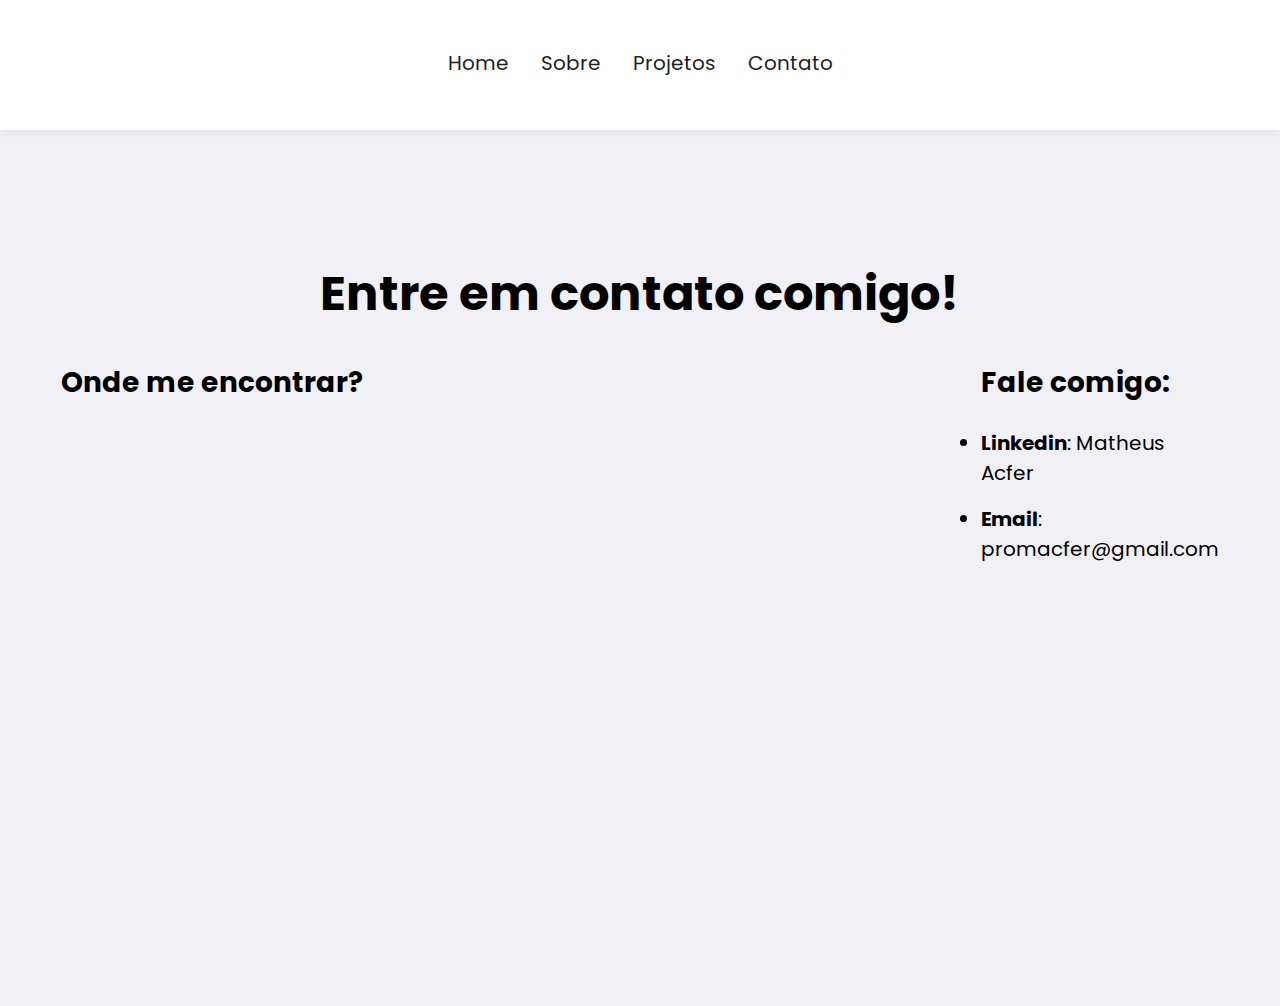
<file: src/contato.html>
<!DOCTYPE html>
<html lang="pt-br">
<head>
  <meta charset="UTF-8">
  <meta name="viewport" content="width=device-width, initial-scale=1.0">
  <link rel="stylesheet" href="./global.css">
  <link rel="stylesheet" href="./contato.css">
  <link rel="preconnect" href="https://fonts.googleapis.com">
  <link rel="preconnect" href="https://fonts.gstatic.com" crossorigin>
  <link href="https://fonts.googleapis.com/css2?family=Poppins:wght@100;400;500;600;700&display=swap" rel="stylesheet">
  <title>Matheus Acfer | Contato</title>
</head>
<body>
  <header>
    <nav>
      <a href="#">Home</a>
      <a href="./sobre.html">Sobre</a>
      <a href="./projetos.html">Projetos</a>
      <a href="./contato.html">Contato</a>
    </nav>
  </header>

  <main>
    <h1>Entre em contato comigo!</h1>

    <div>
      <aside>
        <h2>Onde me encontrar?</h2>

        <iframe src="https://www.google.com/maps/embed?pb=!1m18!1m12!1m3!1d5666.950870471195!2d-34.899958898099776!3d-8.085398264575677!2m3!1f0!2f0!3f0!3m2!1i1024!2i768!4f13.1!3m3!1m2!1s0x7ab1f550879a081%3A0xd745451dc0114039!2sRiomar%20Trade%20Center%204%20e%205!5e0!3m2!1spt-BR!2sbr!4v1728653158625!5m2!1spt-BR!2sbr" width="600" height="450" style="border:0;" allowfullscreen="" loading="lazy" referrerpolicy="no-referrer-when-downgrade"></iframe>
      </aside>

      <aside>
        <h2>Fale comigo:</h2>

        <ul>
          <li>
            <strong>Linkedin</strong>: Matheus Acfer
          </li>
          <li>
            <strong>Email</strong>: promacfer@gmail.com
          </li>
        </ul>
      </aside>
    </div>
  </main>
</body>
</html>
</file>
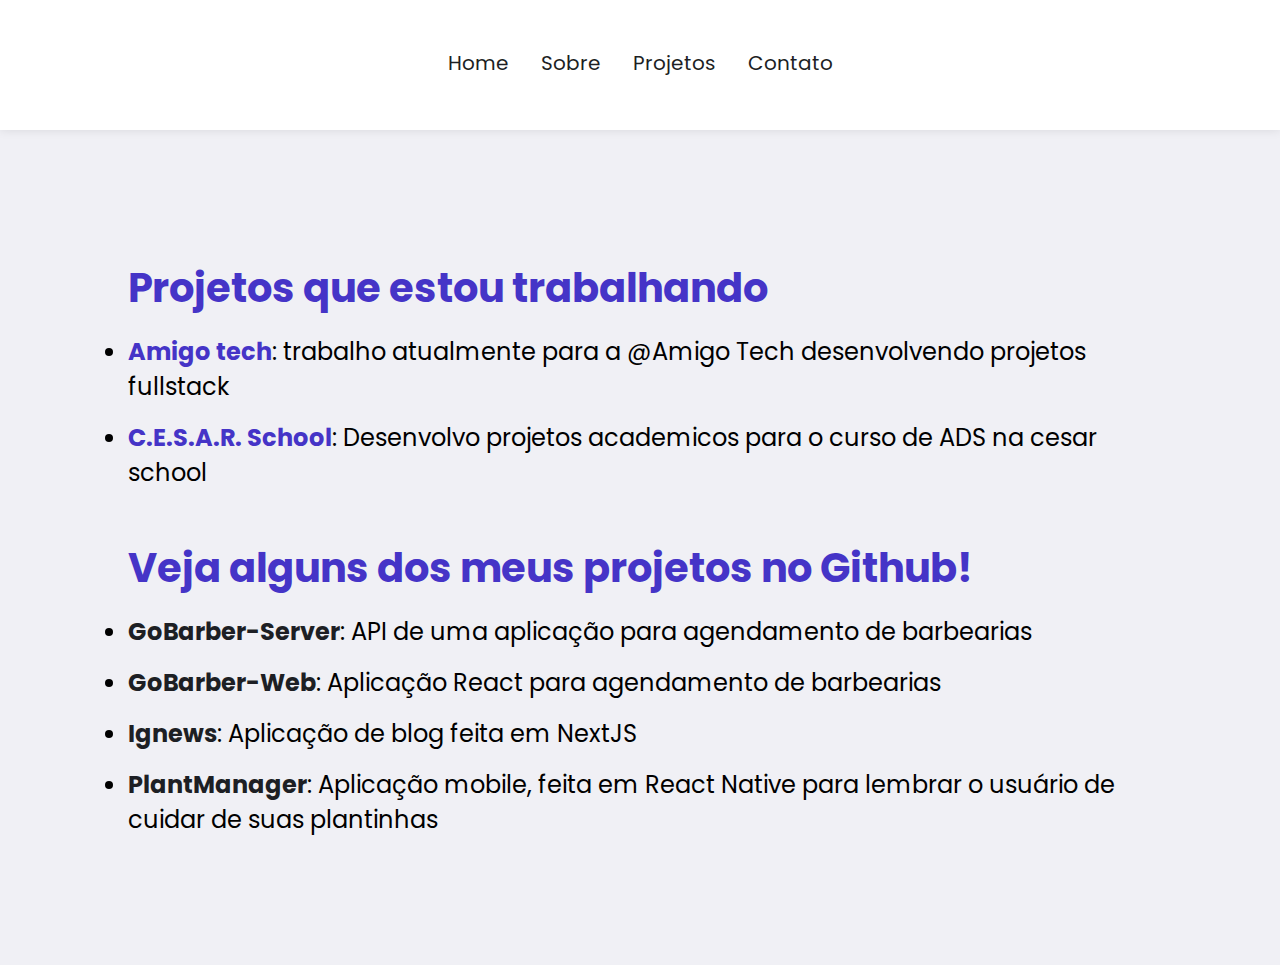
<file: src/projetos.html>
<!DOCTYPE html>
<html lang="en">
<head>
  <meta charset="UTF-8">
  <meta name="viewport" content="width=device-width, initial-scale=1.0">
  <link rel="stylesheet" href="./global.css">
  <link rel="stylesheet" href="./projetos.css">
  <link rel="preconnect" href="https://fonts.googleapis.com">
  <link rel="preconnect" href="https://fonts.gstatic.com" crossorigin>
  <link href="https://fonts.googleapis.com/css2?family=Poppins:wght@100;400;500;600;700&display=swap" rel="stylesheet">
  <title>Matheus Acfer | Projetos</title>
</head>
<body>
  <header>
    <nav>
      <a href="#">Home</a>
      <a href="./sobre.html">Sobre</a>
      <a href="./projetos.html">Projetos</a>
      <a href="./contato.html">Contato</a>
    </nav>
  </header>

  <main>
    <section>
      <h1>Projetos que estou trabalhando</h1>

      <ul>
        <li>
          <strong>Amigo tech</strong>: trabalho atualmente para a @Amigo Tech desenvolvendo projetos fullstack
        </li>

        <li>
          <strong>C.E.S.A.R. School</strong>: Desenvolvo projetos academicos para o curso de ADS na cesar school
        </li>
      </ul>
    </section>

    <section>
      <h1>Veja alguns dos meus projetos no Github!</h1>

      <ul>
        <li>
          <a href="https://github.com/acferm/GoBarber-Server">GoBarber-Server</a>: API de uma aplicação para agendamento de barbearias
        </li>
        <li>
          <a href="https://github.com/acferm/GoBarber-Web">GoBarber-Web</a>: Aplicação React para agendamento de barbearias
        </li>
        <li>
          <a href="https://github.com/acferm/ignews">Ignews</a>: Aplicação de blog feita em NextJS
        </li>
        <li>
          <a href="https://github.com/acferm/PlantManager">PlantManager</a>: Aplicação mobile, feita em React Native para lembrar o usuário de cuidar de suas plantinhas
        </li>
      </ul>
    </section>
  </main>
</body>
</html>
</file>
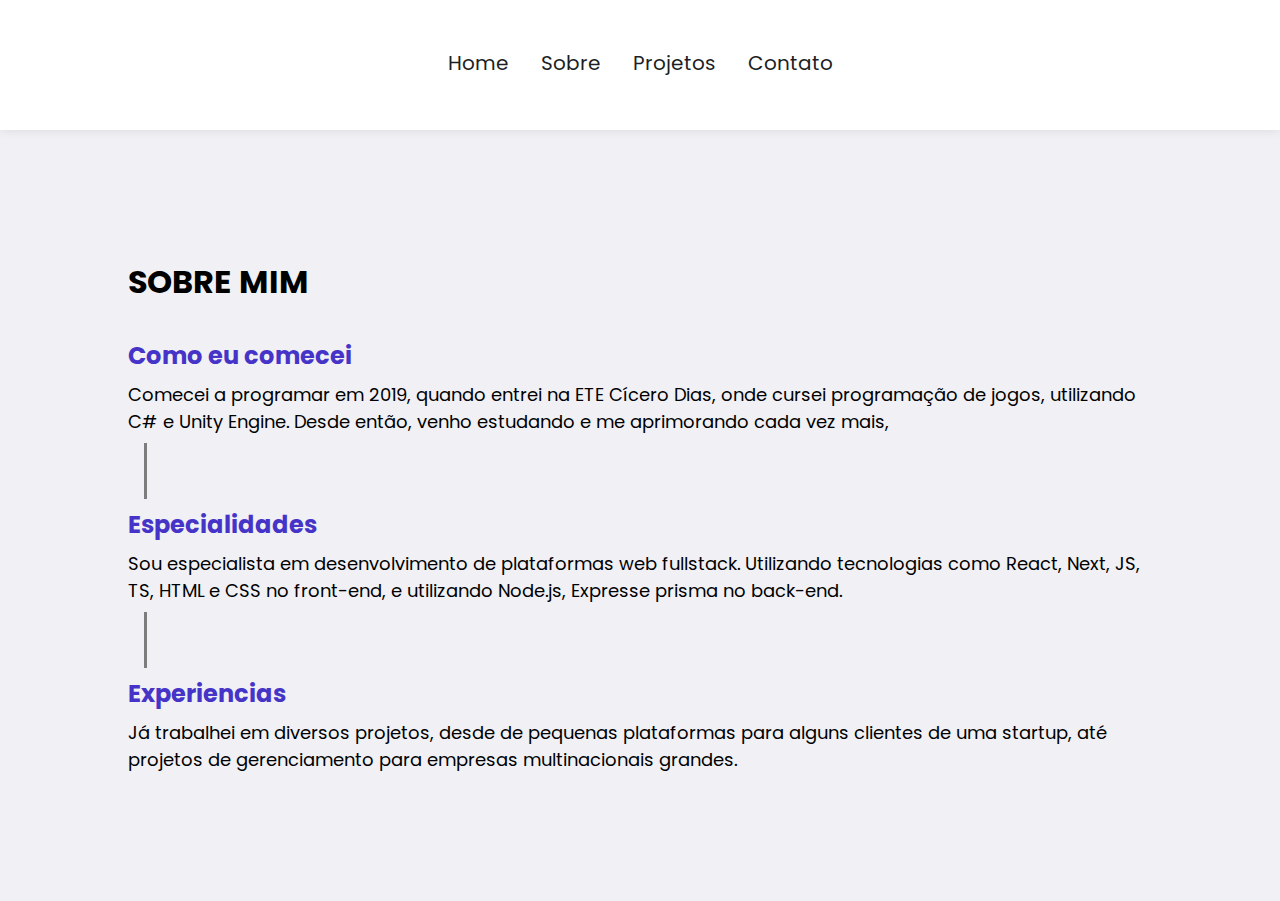
<file: src/sobre.html>
<!DOCTYPE html>
<html lang="pt-br">
<head>
  <meta charset="UTF-8">
  <meta name="viewport" content="width=device-width, initial-scale=1.0">
  <link rel="stylesheet" href="./global.css">
  <link rel="stylesheet" href="./sobre.css">
  <link rel="preconnect" href="https://fonts.googleapis.com">
  <link rel="preconnect" href="https://fonts.gstatic.com" crossorigin>
  <link href="https://fonts.googleapis.com/css2?family=Poppins:wght@100;400;500;600;700&display=swap" rel="stylesheet">
  <title>Matheus Acfer | Sobre</title>
</head>
<body>
  <header>
    <nav>
      <a href="./index.html">Home</a>
      <a href="#">Sobre</a>
      <a href="./projetos.html">Projetos</a>
      <a href="./contato.html">Contato</a>
    </nav>
  </header>

  <main>
    <h1>SOBRE MIM</h1>

    <div>
      <section>
        <h2>Como eu comecei</h2>
        <p>
          Comecei a programar em 2019, quando entrei na ETE Cícero Dias, onde cursei programação de jogos, 
          utilizando C# e Unity Engine. Desde então, venho estudando e me aprimorando cada vez mais,
        </p>
      </section>

      <span></span>
  
      <section>
        <h2>Especialidades</h2>
        <p>
          Sou especialista em desenvolvimento de plataformas web fullstack. Utilizando tecnologias como
          React, Next, JS, TS, HTML e CSS no front-end,
          e utilizando Node.js, Expresse prisma no back-end.
        </p>
      </section>

      <span></span>
  
      <section>
        <h2>Experiencias</h2>
        <p>
          Já trabalhei em diversos projetos, desde de pequenas plataformas para alguns clientes de uma startup,
          até projetos de gerenciamento para empresas multinacionais grandes.
        </p>
      </section>
    </div>
  </main>
</body>
</html>
</file>
<file: src/global.css>
:root {
  --white-background: #f0f0f5;
  --white-foreground: #FFF;

  --text: #1d1f24;

  --blue: #4534c7;
}

* {
  margin: 0;
  padding: 0;
  box-sizing: border-box;
}

body {
  background-color: var(--white-background);
}

h1, h2, p, a {
  font-family: 'Poppins';
}

body > main {
  padding: 8rem;
}

header {
  display: flex;
  align-items: center;
  justify-content: center;
  padding: 3rem 0;
  background-color: var(--white-foreground);
  box-shadow: 0 0 10px rgba(0, 0, 0, 0.1);
}

header nav {
  display: flex;
  align-items: center;
  gap: 2rem;
}

header nav a {
  font-size: 1.25rem;
  text-decoration: none;
  color: var(--text);
}

header nav a::after {
  content: '';
  display: flex;
  width: 0;
  height: 4px;
  background: var(--blue);
  transition: width 0.3s ease;
}

header nav a:hover::after {
  width: 100%;
}
</file>
<file: src/contato.css>
main {
  display: flex;
  flex-direction: column;
  align-items: center;
}

main > h1 {
  font-size: 3rem;
}

main div {
  display: flex;
  gap:20rem;
  margin-top: 2rem;
}

main div aside {
  display: flex;
  flex-direction: column;
  gap: 1.5rem;
}

main div aside h2 {
  font-size: 1.75rem;
}

main div aside ul {
  display: flex;
  flex-direction: column;
  gap: 1rem;
}

main div aside ul li {
  font-family: Poppins;
  font-size: 1.25rem;
}
</file>
<file: src/projetos.css>
main {
  display: flex;
  flex-direction: column;
  gap: 3rem;
}

main section {
  display: flex;
  flex-direction: column;
  gap: 1rem;
}

main section h1 {
  color: var(--blue);
  font-size: 2.5rem;
}

main section ul {
  display: flex;
  flex-direction: column;
  gap: 1rem;
}

main section ul li {
  font-size: 1.5rem;
  font-family: Poppins;
}

main section ul li strong {
  color: var(--blue);
}

main section ul li a {
  text-decoration: none;
  font-weight: bold;
  color: var(--text);
  transition: color 0.2s;
}

main section ul li a:hover {
  color: var(--blue);
}
</file>
<file: src/sobre.css>
main div {
  margin-top: 2rem;
  display: flex;
  flex-direction: column;
  gap: 0.5rem;
}

main div span {
  height: 3.5rem;
  width: 3px;
  background: #7d7d7d;
  margin-left: 1rem;
}

main div section {
  display: flex;
  flex-direction: column;
  gap: 0.5rem;
}

main div section h2 {
  color: var(--blue);
}

main div section p {
  font-size: 1.125rem;
}
</file>
